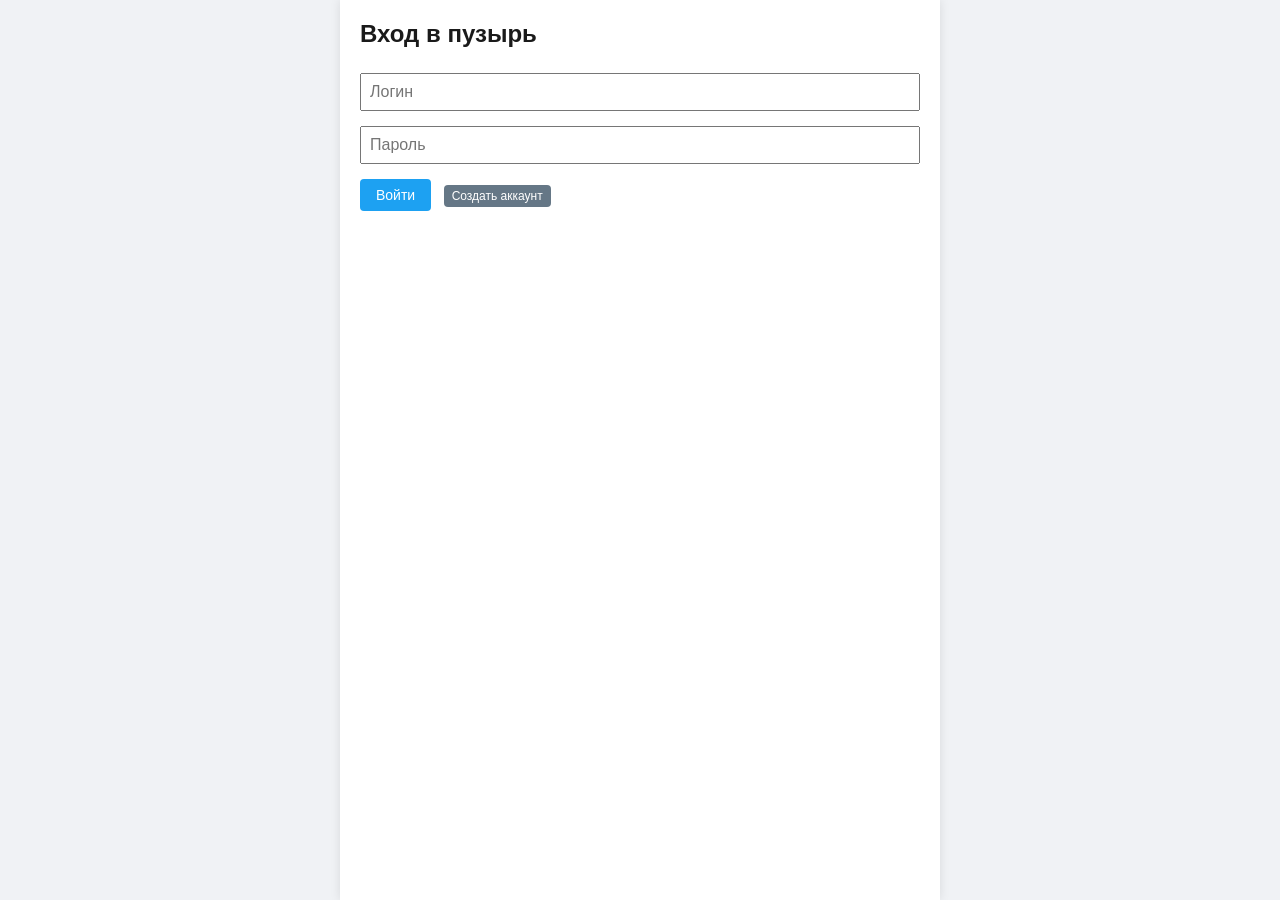
<file: web/moy_twitter/index.html>
<!-- Начало HTML-документа -->
<!DOCTYPE html>
<html lang="ru">
<head>
  <meta charset="UTF-8"> <!-- Устанавливаем кодировку UTF-8 -->
  <title>Информационный пузырь</title> <!-- Заголовок вкладки браузера -->
  <link rel="stylesheet" href="style.css"> <!-- Подключаем файл стилей -->
</head>
<body>
  <div id="app"> <!-- Корневой контейнер приложения -->
    
    <div id="login-screen" class="screen active"> <!-- Экран входа (активен по умолчанию) -->
      <h1>Вход в пузырь</h1> <!-- Заголовок -->
      <form id="login-form"> <!-- Форма входа -->
        <div class="username-row">
          <input type="text" id="login-username" placeholder="Логин" required> <!-- Поле ввода логина -->
        </div>
        <div class="username-row">
          <input type="password" id="login-password" placeholder="Пароль" required> <!-- Поле ввода пароля -->
        </div>
        <button type="submit">Войти</button> <!-- Кнопка отправки формы -->
        <button type="button" id="go-register-btn" class="small-btn">Создать аккаунт</button> <!-- Кнопка перехода к регистрации -->
      </form>
    </div>

    <div id="registration-screen" class="screen"> <!-- Экран регистрации (скрыт) -->
      <h1>Создайте свой пузырь</h1> <!-- Заголовок -->
      <form id="reg-form"> <!-- Форма регистрации -->
        <div class="username-row">
          <input type="text" id="reg-username" placeholder="Логин" required> <!-- Поле ввода логина -->
        </div>
        <div class="username-row">
          <input type="password" id="reg-password" placeholder="Пароль" required> <!-- Поле ввода пароля -->
        </div>
        <p>Выберите минимум 3 интересующие вас темы:</p> <!-- Инструкция -->
        <div class="interests-grid"> <!-- Сетка чекбоксов с интересами -->
          <label><input type="checkbox" value="технологии"> #технологии</label> <!-- Чекбокс "технологии" -->
          <label><input type="checkbox" value="экология"> #экология</label> <!-- Чекбокс "экология" -->
          <label><input type="checkbox" value="спорт"> #спорт</label> <!-- Чекбокс "спорт" -->
          <label><input type="checkbox" value="политика"> #политика</label> <!-- Чекбокс "политика" -->
          <label><input type="checkbox" value="игры"> #игры</label> <!-- Чекбокс "игры" -->
          <label><input type="checkbox" value="музыка"> #музыка</label> <!-- Чекбокс "музыка" -->
          <label><input type="checkbox" value="кино"> #кино</label> <!-- Чекбокс "кино" -->
          <label><input type="checkbox" value="наука"> #наука</label> <!-- Чекбокс "наука" -->
          <label><input type="checkbox" value="еда"> #еда</label> <!-- Чекбокс "еда" -->
          <label><input type="checkbox" value="путешествия"> #путешествия</label> <!-- Чекбокс "путешествия" -->
        </div>
        <button type="submit" id="start-btn">Создать и войти</button> <!-- Кнопка отправки формы регистрации -->
        <button type="button" id="go-login-btn" class="small-btn">Назад к входу</button> <!-- Кнопка возврата на экран входа -->
      </form>
    </div>


    <div id="feed-screen" class="screen"> <!-- Экран ленты (скрыт) -->
      <header>
        <h2>🐦 Симулятор ленты</h2> <!-- Заголовок страницы -->
        <div id="bubble-indicator"> <!-- Блок индикатора пузыря -->
          <span>Пузырь:</span> <!-- Подпись -->
          <div id="bubble-bar-container"> <!-- Контейнер полоски пузыря -->
            <div id="bubble-bar" style="width: 0%"></div> <!-- Сама полоска (начальная ширина 0%) -->
          </div>
          <span id="bubble-percent">0%</span> <!-- Процент совпадений -->
          <span id="bubble-hidden-count"></span> <!-- Количество скрытых постов -->
        </div>
        <button id="burst-btn" class="small-btn burst-btn">Разорвать пузырь</button> <!-- Кнопка разрыва пузыря -->
        <button id="compare-btn" class="small-btn">Сравнить</button> <!-- Кнопка сравнения пользователей -->
        <button id="logout-btn" class="small-btn">Выйти</button> <!-- Кнопка выхода -->
        <button id="load-json-btn" class="small-btn">📂 Загрузить JSON</button> <!-- Кнопка загрузки JSON -->
        <input type="file" id="json-file-input" accept=".json" hidden> <!-- Скрытое поле выбора файла JSON -->
        <button id="add-neutral-btn" class="small-btn">+ Нейтральный пост</button> <!-- Кнопка добавления нейтрального поста -->
      </header>
      <main id="feed-container"></main> <!-- Контейнер для постов -->
    </div>

    <div id="compare-modal" class="modal-overlay"> <!-- Оверлей модального окна -->
      <div class="modal-content"> <!-- Контент модального окна -->
        <span class="close-modal">&times;</span> <!-- Крестик закрытия -->
        <h3>Сравнение пользователей</h3> <!-- Заголовок модального окна -->
        <div id="compare-select"> <!-- Блок выбора пользователя для сравнения -->
          <p>Выберите пользователя для сравнения с <strong id="current-user-name"></strong>:</p>
          <select id="compare-user-select"></select> <!-- Выпадающий список других пользователей -->
          <button id="run-compare-btn">Сравнить</button> <!-- Кнопка запуска сравнения -->
        </div>
        <div id="compare-results" style="display:none;"> <!-- Блок результатов сравнения (изначально скрыт) -->
          <h4>Интересы</h4>
          <table id="compare-interests-table"> <!-- Таблица интересов -->
            <thead><tr><th>Тег</th><th id="user1-col">Пользователь 1</th><th id="user2-col">Пользователь 2</th></tr></thead>
            <tbody></tbody>
          </table>
          <p id="interests-overlap"></p> <!-- Вывод процента пересечения интересов -->
          <h4>Ленты (топ-10 рекомендаций)</h4>
          <div id="compare-feeds" style="display:flex; gap:20px;"></div> <!-- Контейнер сравнения лент -->
          <p id="feeds-overlap"></p> <!-- Вывод пересечения лент -->
        </div>
      </div>
    </div>
  </div>
  <script src="app.js"></script> <!-- Подключаем файл с логикой -->
</body>
</html>
</file>
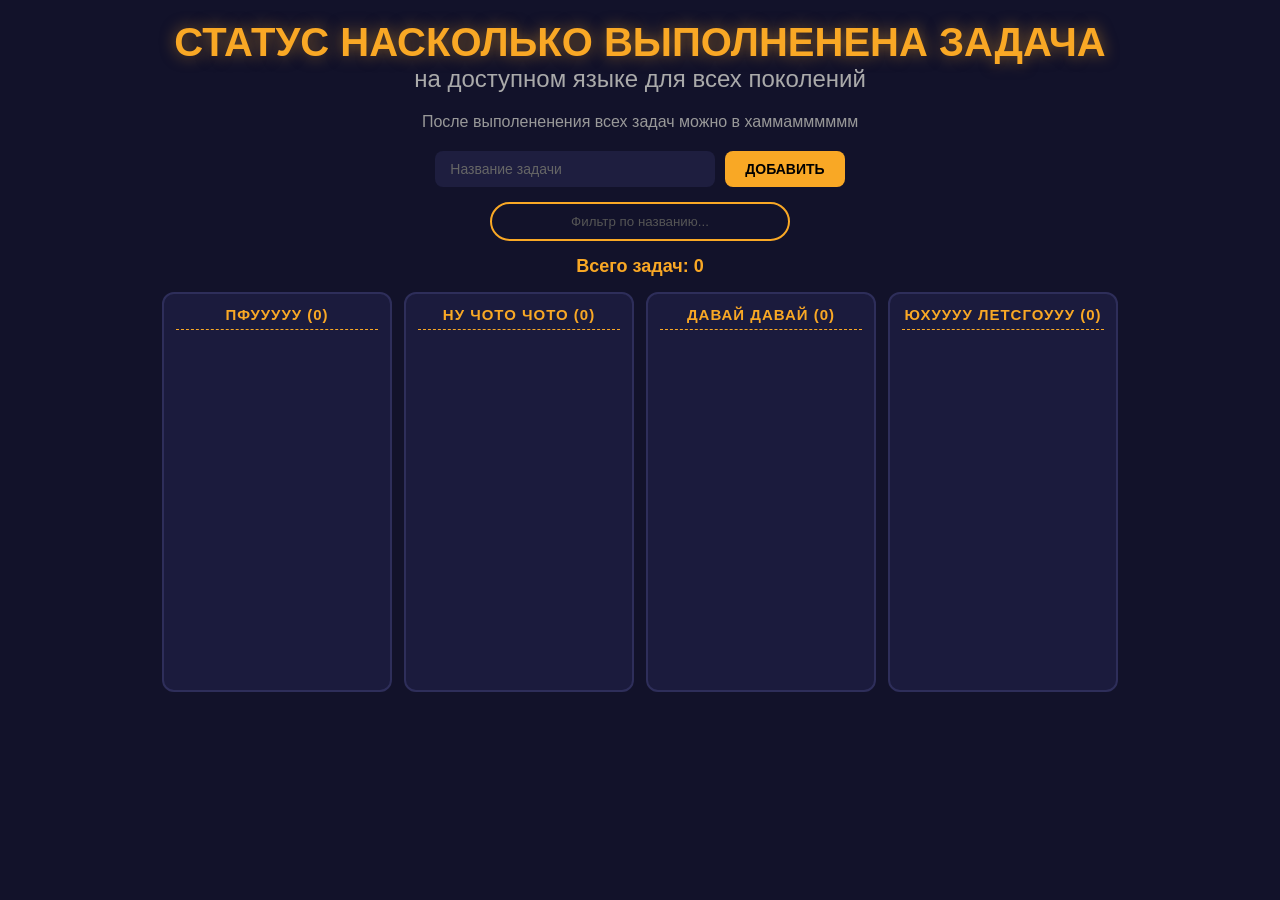
<file: web/pr1js/index.html>
<!DOCTYPE html>
<html lang="ru">
<head>
<meta charset="UTF-8">
<title>статус задачи</title>
<link rel="stylesheet" href="style.css">
</head>
<body>

<header>
    <h1>СТАТУС НАСКОЛЬКО ВЫПОЛНЕНЕНА ЗАДАЧА</h1>
    <h2>на доступном языке для всех поколений</h2>
</header>

<main>
    <p class="desc">После выполененения всех задач можно в хаммамммммм</p>

    <div class="form-row">
        <input id="taskTitle" placeholder="Название задачи">
        <button id="addBtn">ДОБАВИТЬ</button>
    </div>

    <div class="filter-row">
        <input id="filterInput" placeholder="Фильтр по названию...">
    </div>

    <div class="counter-row">
        Всего задач: <span id="taskCounter">0</span>
    </div>

    <div id="notification" class="notification"></div>

    <div class="board" id="board"></div>
</main>

<script src="script.js"></script>
</body>
</html>
</file>
<file: web/moy_twitter/style.css>
/* Сброс отступов и box-sizing для всех элементов */
* {
  margin: 0; /* Убираем внешние отступы */
  padding: 0; /* Убираем внутренние отступы */
  box-sizing: border-box; /* Размер включает padding и border */
}

/* Базовые стили страницы */
body {
  font-family: Arial, Helvetica, sans-serif; /* Шрифт */
  background: #f0f2f5; /* Цвет фона */
  color: #1a1a1a; /* Цвет текста */
}

/* Главный контейнер приложения */
#app {
  max-width: 600px; /* Максимальная ширина */
  margin: 0 auto; /* Центрирование */
  background: #fff; /* Белый фон */
  min-height: 100vh; /* Минимальная высота на весь экран */
  box-shadow: 0 0 10px rgba(0,0,0,0.1); /* Тень */
}

/* Базовый контейнер экрана */
.screen {
  display: none; /* По умолчанию скрыт */
  padding: 20px; /* Внутренние отступы */
  flex-direction: column; /* Элементы располагаются в колонку */
}

/* Активный экран показывается как flex-контейнер */
.screen.active {
  display: flex;
}

/* Стили заголовка */
h1 {
  font-size: 24px; /* Размер шрифта */
  margin-bottom: 10px; /* Отступ снизу */
}

/* Сетка с интересами (две колонки) */
.interests-grid {
  display: grid; /* Grid-контейнер */
  grid-template-columns: 1fr 1fr; /* Две равные колонки */
  gap: 8px; /* Расстояние между элементами */
  margin: 15px 0; /* Отступы сверху и снизу */
}

/* Подпись для чекбокса */
.interests-grid label {
  display: flex; /* Flex-контейнер для выравнивания */
  align-items: center; /* Вертикальное центрирование */
  gap: 6px; /* Расстояние между чекбоксом и текстом */
  font-size: 16px;
  cursor: pointer; /* Курсор-рука */
}

/* Отступы для строк ввода */
.username-row {
  margin: 15px 0;
}

/* Поля ввода на всю ширину */
#username, #login-username, #login-password, #reg-username, #reg-password {
  width: 100%; /* На всю ширину родителя */
  padding: 8px;
  font-size: 16px;
}

/* Общий стиль кнопок */
button {
  padding: 8px 16px;
  background: #1da1f2; /* Twitter-blue */
  color: white;
  border: none;
  border-radius: 4px;
  cursor: pointer;
  font-size: 14px;
}

/* Ховер для кнопок */
button:hover {
  background: #0d8bda;
}

/* Маленькие кнопки */
button.small-btn {
  font-size: 12px;
  padding: 4px 8px;
  background: #657786; /* Серый */
  margin-left: 8px;
}

/* Кнопка разрыва пузыря (красная) */
button.burst-btn {
  background: #e0245e;
}

/* Активное состояние кнопки разрыва (зелёная) */
button.burst-btn.active {
  background: #17bf63;
}

/* Шапка ленты */
header {
  display: flex;
  align-items: center;
  flex-wrap: wrap; /* Перенос на новую строку если не помещается */
  gap: 8px;
  padding-bottom: 15px;
  border-bottom: 1px solid #ccd6dd;
  margin-bottom: 15px;
}

/* Индикатор пузыря */
#bubble-indicator {
  font-weight: bold;
  margin-right: auto; /* Занимает всё доступное пространство слева */
  display: flex;
  align-items: center;
  gap: 6px;
}

/* Контейнер полоски пузыря */
#bubble-bar-container {
  width: 120px;
  height: 12px;
  background: #e1e8ed;
  border-radius: 6px;
  overflow: hidden; /* Обрезаем выходящий за границы контент */
}

/* Полоска пузыря */
#bubble-bar {
  height: 100%;
  width: 0%; /* Начальная ширина */
  background: #17bf63; /* Зелёный */
  transition: width 0.4s, background 0.4s; /* Плавное изменение ширины и цвета */
}

/* Текст количества скрытых постов */
#bubble-hidden-count {
  font-size: 12px;
  color: #657786;
  margin-left: 5px;
}

/* Карточка поста */
.post {
  background: #ffffff;
  border: 1px solid #e1e8ed;
  border-radius: 8px;
  padding: 15px;
  margin-bottom: 12px;
  animation: fadeIn 0.3s ease; /* Анимация появления */
}

/* Анимация fadeIn */
@keyframes fadeIn {
  from { opacity: 0; transform: translateY(10px); }
  to { opacity: 1; transform: translateY(0); }
}

/* Текст поста */
.post-content p {
  font-size: 16px;
  line-height: 1.4;
  margin-bottom: 8px;
}

/* Контейнер тегов */
.post-tags {
  display: flex;
  gap: 8px;
  flex-wrap: wrap; /* Перенос тегов */
}

/* Стиль тега */
.tag {
  color: #1da1f2;
  font-size: 14px;
}

/* Блок действий с постом */
.post-actions {
  display: flex;
  align-items: center;
  gap: 10px;
  margin-top: 12px;
}

/* Кнопка лайка */
.like-btn {
  background: transparent;
  color: #657786;
  border: none;
  cursor: pointer;
  font-size: 16px;
  padding: 2px 6px;
}

/* Ховер кнопки лайка */
.like-btn:hover {
  color: #e0245e;
}

/* Лайкнутая кнопка */
.like-btn.liked {
  color: #e0245e;
}

/* Поле ввода комментария */
.comment-input {
  flex: 1; /* Растягивается на доступное место */
  padding: 6px 8px;
  border: 1px solid #ccd6dd;
  border-radius: 4px;
  font-size: 14px;
}

/* Кнопка отправки комментария */
.comment-btn {
  background: transparent;
  border: none;
  font-size: 18px;
  cursor: pointer;
}

/* Блок комментариев */
.post-comments {
  margin-top: 10px;
  padding-left: 10px;
  border-left: 3px solid #1da1f2; /* Синяя полоса слева */
  font-size: 14px;
  color: #555;
}

/* Сообщение о пустой ленте */
#empty-feed-msg {
  text-align: center;
  color: #657786;
  padding: 30px;
}


.modal-overlay {
  display: none; /* Скрыто по умолчанию */
  position: fixed; /* Фиксированное позиционирование */
  top: 0;
  left: 0;
  width: 100%;
  height: 100%;
  background: rgba(0,0,0,0.5); /* Полупрозрачный чёрный фон */
  justify-content: center; /* Центрирование по горизонтали */
  align-items: center; /* Центрирование по вертикали */
  z-index: 100; /* Поверх всего */
}

/* Активное модальное окно */
.modal-overlay.active {
  display: flex;
}

/* Контент модального окна */
.modal-content {
  background: white;
  padding: 20px;
  border-radius: 8px;
  width: 90%;
  max-width: 600px;
  max-height: 80vh; /* Максимальная высота 80% экрана */
  overflow-y: auto; /* Прокрутка если не помещается */
  position: relative;
}

/* Крестик закрытия */
.close-modal {
  position: absolute;
  top: 10px;
  right: 15px;
  font-size: 24px;
  cursor: pointer;
}

/* Таблица интересов */
#compare-interests-table {
  width: 100%;
  border-collapse: collapse; /* Убираем двойные границы */
  margin: 10px 0;
}

/* Ячейки таблицы */
#compare-interests-table th, #compare-interests-table td {
  border: 1px solid #ccc;
  padding: 4px 8px;
  text-align: center;
}

/* Контейнеры лент в сравнении */
#compare-feeds > div {
  flex: 1; /* Равные части */
  background: #f9f9f9;
  padding: 10px;
  border-radius: 4px;
  font-size: 14px;
}
</file>
<file: web/pr1js/style.css>
* {
    margin: 0;
    padding: 0;
    box-sizing: border-box;
}

body {
    background: #12122a;
    font-family: 'Segoe UI', Arial, sans-serif;
    color: white;
    padding: 20px;
}

header {
    text-align: center;
    margin-bottom: 20px;
}

header h1 {
    font-size: 2.5em;
    color: #f9a825;
    text-shadow: 0 0 15px rgba(249,168,37,0.5);
}

header h2 {
    color: #aaa;
    font-weight: 400;
}

.desc {
    text-align: center;
    color: #999;
    margin-bottom: 20px;
}

.form-row {
    display: flex;
    justify-content: center;
    gap: 10px;
    margin-bottom: 15px;
    flex-wrap: wrap;
}

.form-row input {
    padding: 10px 15px;
    border-radius: 8px;
    border: none;
    background: #1e1e3f;
    color: white;
    font-size: 14px;
    outline: none;
    width: 280px;
}

.form-row input::placeholder {
    color: #666;
}

#addBtn {
    padding: 10px 20px;
    border: none;
    border-radius: 8px;
    cursor: pointer;
    font-weight: bold;
    font-size: 14px;
    color: #000;
    background: #f9a825;
    transition: background 0.2s;
}

#addBtn:hover {
    background: #e08e00;
}

.filter-row {
    display: flex;
    justify-content: center;
    margin-bottom: 15px;
}

.filter-row input {
    padding: 10px 20px;
    border-radius: 20px;
    border: 2px solid #f9a825;
    background: #12122a;
    color: white;
    width: 300px;
    text-align: center;
    outline: none;
}

.filter-row input::placeholder {
    color: #555;
}

.counter-row {
    text-align: center;
    font-weight: bold;
    color: #f9a825;
    margin: 15px 0;
    font-size: 18px;
}

.notification {
    background: #22223b;
    border: 1px solid #f9a825;
    padding: 12px;
    text-align: center;
    border-radius: 8px;
    display: none;
    margin: 0 auto 15px;
    max-width: 400px;
    color: white;
}

.board {
    display: flex;
    gap: 12px;
    justify-content: center;
    flex-wrap: wrap;
}

.column {
    background: #1b1b3d;
    border: 2px solid #2e2e5a;
    border-radius: 12px;
    width: 230px;
    min-height: 400px;
    padding: 12px;
    transition: all 0.2s;
    display: flex;
    flex-direction: column;
}

.column.drag-over {
    border-color: #f9a825;
    background: #2a2a5a;
    transform: scale(1.02);
    box-shadow: 0 0 20px rgba(249,168,37,0.3);
}

.column h3 {
    text-align: center;
    color: #f9a825;
    margin-bottom: 10px;
    text-transform: uppercase;
    font-size: 15px;
    letter-spacing: 1px;
    border-bottom: 1px dashed #f9a825;
    padding-bottom: 6px;
}

.card {
    background: #26264f;
    border-left: 4px solid #f9a825;
    border-radius: 6px;
    padding: 10px;
    margin-bottom: 8px;
    color: white;
    cursor: grab;
    transition: opacity 0.2s, transform 0.1s;
    word-break: break-word;
    font-size: 14px;
}

.card:active {
    cursor: grabbing;
}

.card.dragging {
    opacity: 0.4;
    transform: rotate(2deg);
}
</file>
